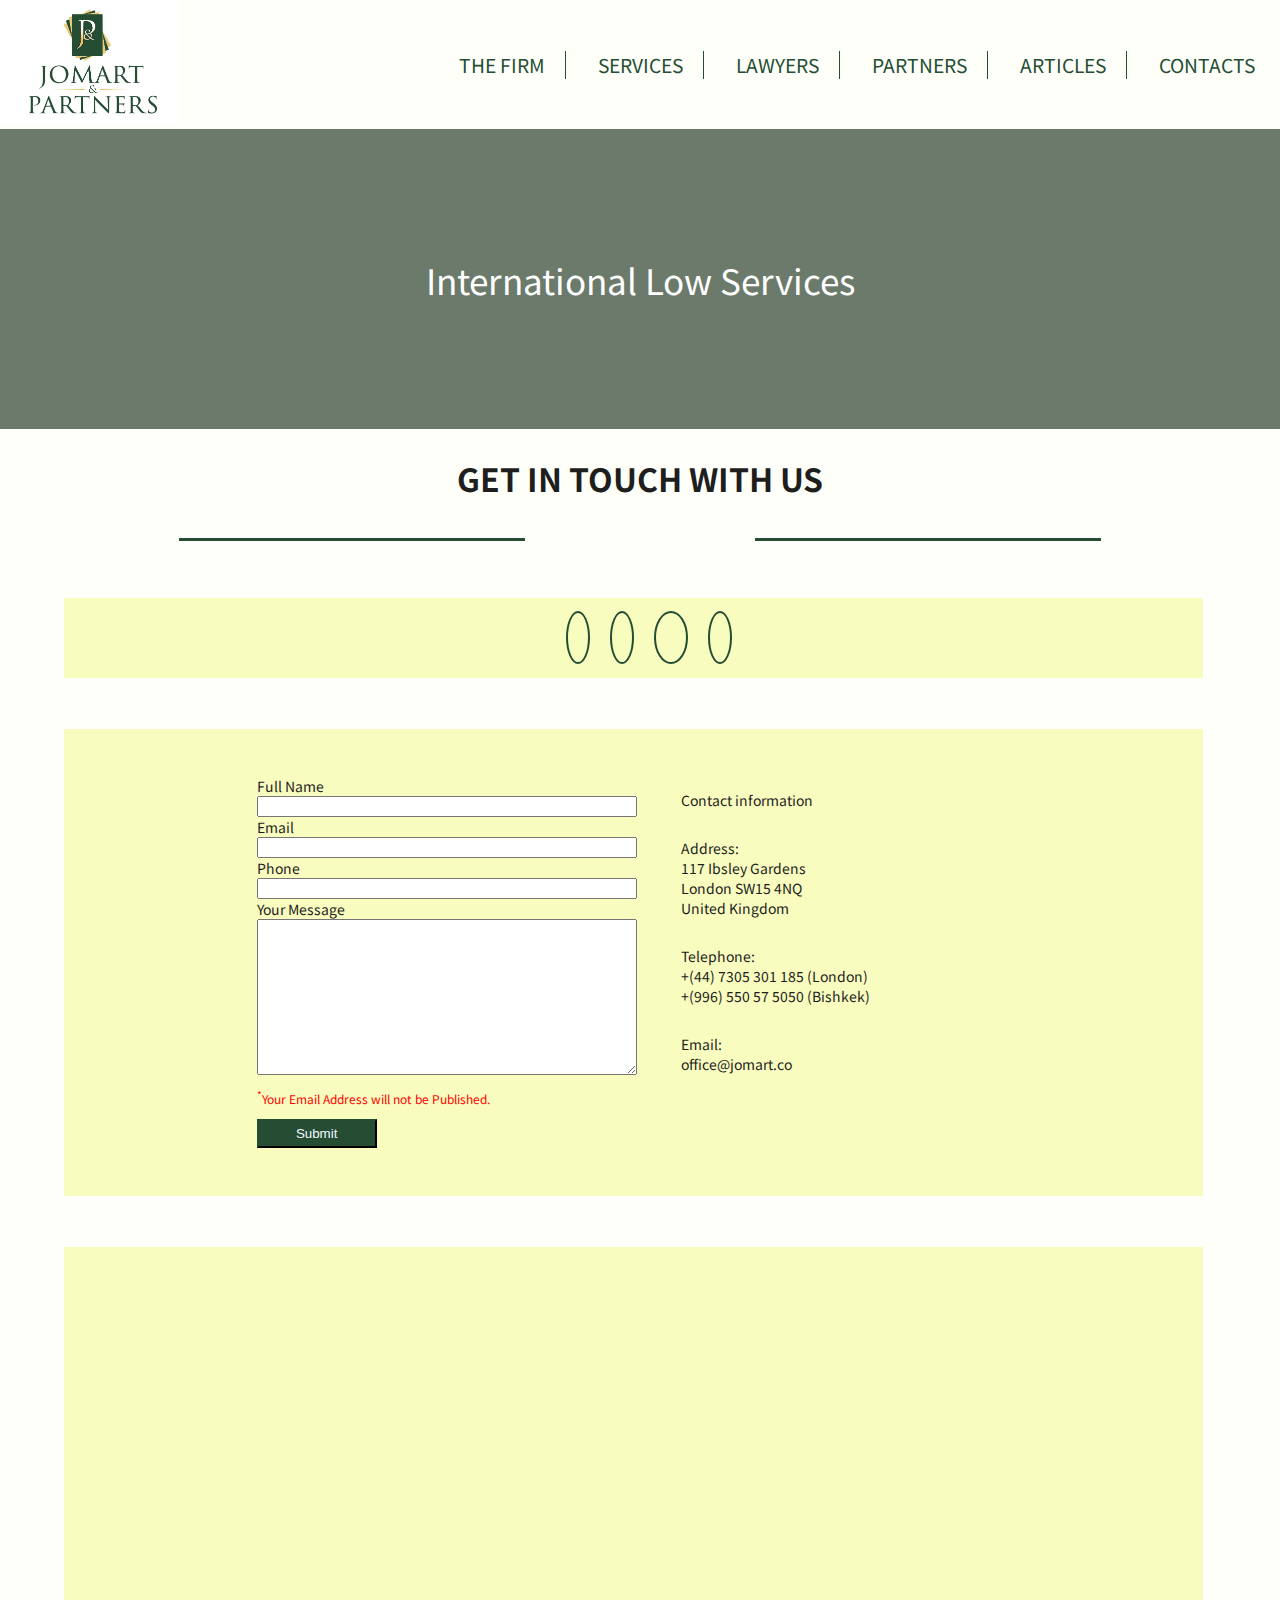
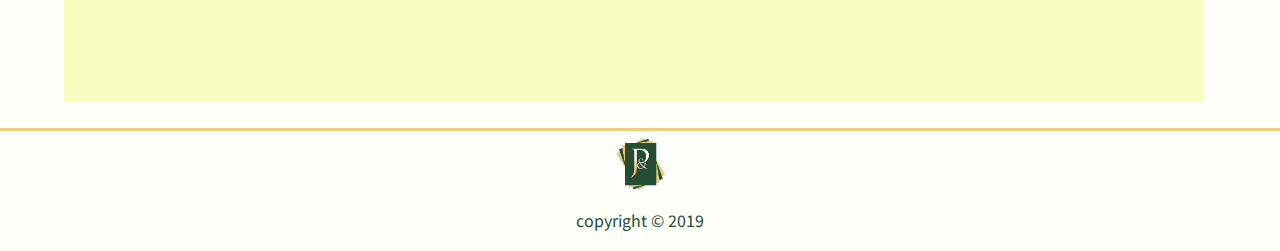
<file: contact.html>
<!DOCTYPE html>
<html lang="en">
<head>
	<meta charset="UTF-8">
	<meta name="viewport" content="width=device-width, initial-scale=1, shrink-to-fit=no">
	<title>Document</title>
	<link rel="stylesheet" href="style/contact.css">
	<link rel="stylesheet" href="https://use.fontawesome.com/releases/v5.7.2/css/all.css" integrity="sha384-fnmOCqbTlWIlj8LyTjo7mOUStjsKC4pOpQbqyi7RrhN7udi9RwhKkMHpvLbHG9Sr" crossorigin="anonymous">
</head>
<body>
	<nav>
		<a><img class="brand" src="img/jomart%20partners-1.jpg" alt="" ></a>
		<a class="menu-btn"><i class="fas fa-bars" id="menuBtn"></i></a>
			<div class="main-menu">
			<ul>
				<li><a href="index.html">THE FIRM</a></li>
				<li><a href="services.html">SERVICES</a></li>
				<li><a href="lawyers.html">LAWYERS</a></li>
				<li><a href="partners.html">PARTNERS</a></li>
				<li><a href="articles.html">ARTICLES</a></li>
				<li><a href="contact.html">CONTACTS</a></li>
			</ul>
			</div>
			<div class="said-menu" id="saidBar">
			<ul>
				<li><i id="close" class="fas fa-times"></i></li>
				<li><a href="index.html">THE FIRM</a></li>
				<li><a href="services.html">SERVICES</a></li>
				<li><a href="lawyers.html">LAWYERS</a></li>
				<li><a href="partners.html">PARTNERS</a></li>
				<li><a href="articles.html">ARTICLES</a></li>
				<li><a href="contact.html">CONTACTS</a></li>
			</ul>
			</div>
		</nav>
	<header>
		<div class="header-main">
		</div>
	</header>
		<div class="get-touch">
			<h1>GET IN TOUCH WITH US</h1>
			<div class="empty">
				<div></div>
				<div></div>
			</div>
		</div>
	<section class="media">
		<a href="#"><i class="fab fa-twitter"></i></a>
		<a href="#"><i class="fab fa-linkedin-in"></i></a>
		<a href="#"><i class="fab fa-facebook-f"></i></a>
		<a href="#"><i class="fab fa-instagram"></i></a>
	</section>
	<section>
			<form action="get"> 
				<label for="name">Full Name</label>
				<input type="text" id="name">
				<label for="email">Email</label>
				<input type="text" id="email">
				<label for="phone">Phone</label>
				<input type="text" id="phone">
				<label for="text-area">Your Message</label>
				<textarea name="textarea" id="textarea" cols="30" rows="10"></textarea>
 				<p><sup>*</sup>Your Email Address will not be Published.</p>		
				<input id="submit" type="submit" value="Submit">
			</form>
			<div class="contact-info">
				<p>Contact information</p>
				<p><span>Address:<br>
				117 Ibsley Gardens<br>
				London SW15 4NQ<br>
				United Kingdom
				</span></p>
				<p><span>Telephone:<br>
				+(44) 7305 301 185 (London)<br>
				+(996) 550 57 5050 (Bishkek)
				</span></p>
				<p><span>
				Email:<br>
				office@jomart.co
				</span></p>
			</div>
		</section>
		<section>
			<div class="map">
				<iframe src="https://www.google.com/maps/embed?pb=!1m18!1m12!1m3!1d3032.3445593950837!2d72.79280811535935!3d40.53397617935168!2m3!1f0!2f0!3f0!3m2!1i1024!2i768!4f13.1!3m3!1m2!1s0x38bdafe884f54745%3A0x4919db7317eea285!2sZorro+Moto!5e0!3m2!1sru!2skg!4v1560501622369!5m2!1sru!2skg" width="800" height="400" frameborder="0" style="border:0" allowfullscreen></iframe>
			</div>
		</section>
	<footer>
		<img src="img/jomart%20cut.jpg" alt="">
		<p>copyright &copy; 2019</p>
	</footer>
	<script src="js/script.js"></script>
</body>
</html>
</file>
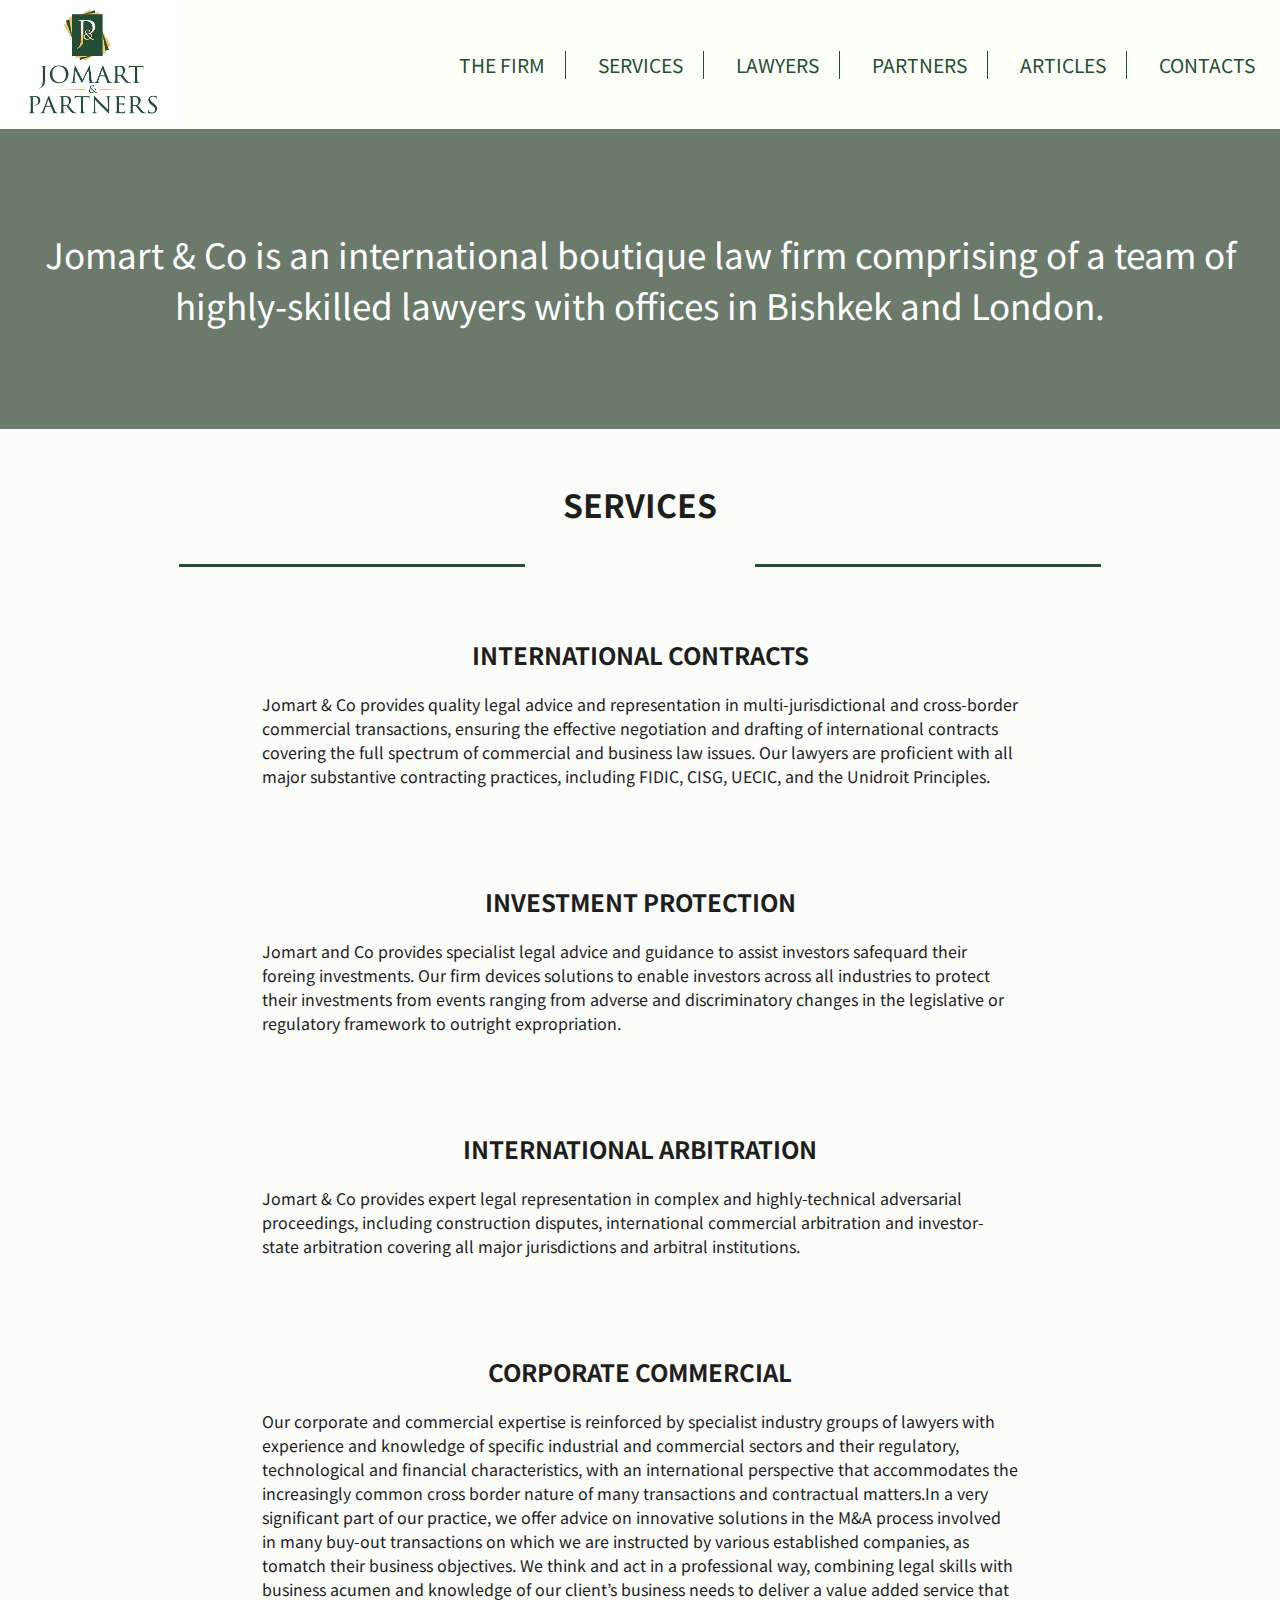
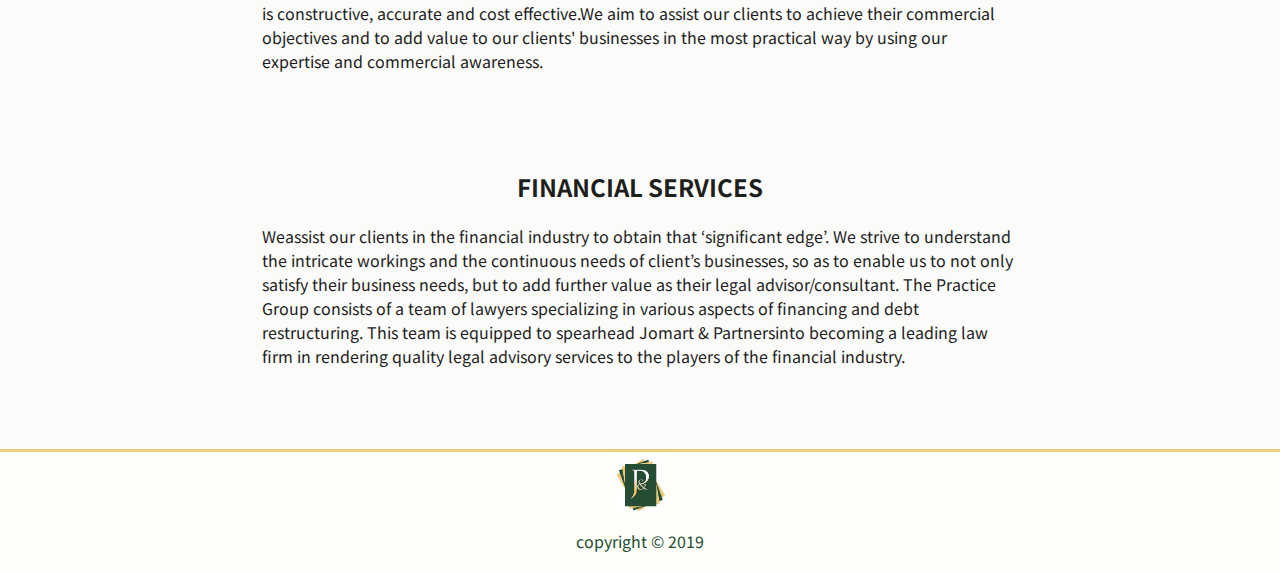
<file: services.html>
<!DOCTYPE html>
<html lang="en">
<head>
	<meta charset="UTF-8">
	<meta name="viewport" content="width=device-width, initial-scale=1, shrink-to-fit=no">
	<title>Document</title>
	<link rel="stylesheet" href="style/services.css">
	<link rel="stylesheet" href="https://use.fontawesome.com/releases/v5.7.2/css/all.css" integrity="sha384-fnmOCqbTlWIlj8LyTjo7mOUStjsKC4pOpQbqyi7RrhN7udi9RwhKkMHpvLbHG9Sr" crossorigin="anonymous">
</head>
<body>
	<nav>
		<a><img class="brand" src="img/jomart%20partners-1.jpg" alt="" ></a>
		<a class="menu-btn"><i class="fas fa-bars" id="menuBtn"></i></a>
			<div class="main-menu">
			<ul>
				<li><a href="index.html">THE FIRM</a></li>
				<li><a href="services.html">SERVICES</a></li>
				<li><a href="lawyers.html">LAWYERS</a></li>
				<li><a href="partners.html">PARTNERS</a></li>
				<li><a href="articles.html">ARTICLES</a></li>
				<li><a href="contact.html">CONTACTS</a></li>
			</ul>
			</div>
			<div class="said-menu" id="saidBar">
			<ul>
				<li><i id="close" class="fas fa-times"></i></li>
				<li><a href="index.html">THE FIRM</a></li>
				<li><a href="services.html">SERVICES</a></li>
				<li><a href="lawyers.html">LAWYERS</a></li>
				<li><a href="partners.html">PARTNERS</a></li>
				<li><a href="articles.html">ARTICLES</a></li>
				<li><a href="contact.html">CONTACTS</a></li>
			</ul>
			</div>
		</nav>
	<header>
		<div class="header-main">
		</div>
	</header>
		<section>
			<div class="background">
				<div class="services">
					<h1>SERVICES</h1>
					<div class="empty">
						<div></div>
						<div></div>
					</div>
				</div>
				<div class="blocks">
					<div>
						<h2>INTERNATIONAL CONTRACTS</h2>
						<p>Jomart & Co provides quality legal advice and representation in multi-jurisdictional and cross-border commercial transactions, ensuring the effective negotiation and drafting of international contracts covering the full spectrum of commercial and business law issues. Our lawyers are proficient with all major substantive contracting practices, including FIDIC, CISG, UECIC, and the Unidroit Principles.</p>
					</div>
					<div>
						<h2>INVESTMENT PROTECTION</h2>
						<p>Jomart and Co provides specialist legal advice and guidance to assist investors safequard their foreing investments. Our firm devices solutions to enable investors across all industries to protect their investments from events ranging from adverse and discriminatory changes in the legislative or regulatory framework to outright expropriation.</p>
					</div>
					<div>
						<h2>INTERNATIONAL ARBITRATION</h2>
						<p>Jomart & Co provides expert legal representation in complex and highly-technical adversarial proceedings, including construction disputes, international commercial arbitration and investor-state arbitration covering all major jurisdictions and arbitral institutions.</p>
					</div>
					<div>
						<h2>CORPORATE COMMERCIAL</h2>
						<p>Our corporate and commercial expertise is reinforced by specialist industry groups of lawyers with experience and knowledge of specific industrial and commercial sectors and their regulatory, technological and financial characteristics, with an international perspective that accommodates the increasingly common cross border nature of many transactions and contractual matters.In a very significant part of our practice, we offer advice on innovative solutions in the M&A process involved in many buy-out transactions on which we are instructed by various established companies, as tomatch their business objectives. We think and act in a professional way, combining legal skills with business acumen and knowledge of our client’s business needs to deliver a value added service that is constructive, accurate and cost effective.We aim to assist our clients to achieve their commercial objectives and to add value to our clients' businesses in the most practical way by using our expertise and commercial awareness.</p>
					</div>
					<div>
						<h2>FINANCIAL SERVICES</h2>
						<p>Weassist our clients in the financial industry to obtain that ‘significant edge’. We strive to understand the intricate workings and the continuous needs of client’s businesses, so as to enable us to not only satisfy their business needs, but to add further value as their legal advisor/consultant. The Practice Group consists of a team of lawyers specializing in various aspects of financing and debt restructuring. This team is equipped to spearhead Jomart & Partnersinto becoming a leading law firm in rendering quality legal advisory services to the players of the financial industry.</p>
					</div>
				</div>
				</div>
			</section>
	<footer>
		<img src="img/jomart%20cut.jpg" alt="">
		<p>copyright &copy; 2019</p>
	</footer>
	<script src="js/script.js"></script>
</body>
</html>
</file>
<file: style/contact.css>
@import url('https://fonts.googleapis.com/css?family=Noto+Sans+KR&display=swap');
body{
	margin: 0;
	padding: 0;
	font-family: 'Noto Sans KR', sans-serif;
	background-color: 	#FFFFFA;
}
nav{
	display: inline-flex;
	align-items: center;
	width: 100%;
	justify-content: space-between;
/*	position: fixed;*/
}
nav a{
	transition: all ease 1s;
}
.main-menu ul {
	display: inline-flex;
	padding: 0;
}
.main-menu li{
	list-style: none;
	margin: 0 2px 0 30px;
	padding-right: 20px;
	border-right: 1px solid rgb(36, 77, 52);
}
.main-menu li:last-child{
	border-right: 3px solid transparent; 
}
.main-menu a{
	text-decoration: none;
	color: rgb(36, 77, 52);
	font-size: 1.2rem;
}
.main-menu a:hover{
	color: 	#F0CB7B;
}
#saidBar{
	width: 400px;
	height: 100vh;
	position: fixed;
	left: -420px;
	top: 0;
	transition: all ease 1s;
	background-color: #FFFFFA;
	color: rgb(36, 77, 52);
	z-index: 2;
	
}
.said-menu ul {
	display: flex;
	flex-direction: column;
}
.said-menu li{
	list-style: none;
	margin-left: 50px;
}
.said-menu a{
	padding:0 20px;
	text-decoration: none;
	color: rgb(36, 77, 52);
	font-size: 1.2rem;
	border-bottom: 1px solid rgb(36, 77, 52);
	
}
.said-menu a:hover{
	color: 	#F0CB7B;
}
#close{
	margin-left: 200px;
	margin-bottom: 50px;
}
.brand{
	width: 180px;
}
.menu-toggle{
	opacity: 0;
	position: absolute;
}
.menu-btn{
	padding: 1rem;
	display: none;
	color: rgb(36, 77, 52);
	position: absolute;
	left: 20%;
	top: 30px;
}
.header-main{
	width: 100%;
	height: 300px;
	 background: url('https://images.pexels.com/photos/1913201/pexels-photo-1913201.jpeg?cs=srgb&dl=-1913201.jpg&fm=jpg')bottom/cover;
	
	position: relative;
}
.header-main::after{
	content: 'International Low Services';
	display: block;
	width: 100%;
	height: 100%;
	position: absolute;
	left: 0;
	top: 0;
	background-color: rgba(9, 33, 11, 0.6);
	color: #fff;
	display: flex;
	justify-content: center;
	align-items: center;
	text-align: center;
	font-size: 35px;
}
.get-touch{
	width: 90%;
	color: rgb(30, 30, 29);
	margin: 2% 5%;
	text-align: center;
}
.empty{
	display: inline-flex;
	width: 100%;
	justify-content: center;
}
.empty div{
	background-color: rgb(36, 77, 52);
	width: 30%;
	height: 3px;
	margin:  0 10%;
}
section{
	width: 85%;
	background-color: rgb(248, 252, 191);
	margin: 2% 5%;
	display: inline-flex;
	color: rgb(30, 30, 29);
	justify-content: center;
	font-size: 14px;
	padding: 2% 0 2% 4%;
}
.media i{
	font-size: 20px;
	color: rgb(36, 77, 52); 
	border: 2px solid rgb(36, 77, 52);
	padding: 10px;
	margin-right: 20px;
	border-radius: 50%;
}
.media .fa-facebook-f{
	padding: 10px 15px;
}
section a:hover{
	transform: scale(1.1);
}
form, .contact-info{
	width: 35%;
	display: flex;
	flex-direction: column;
	padding: 2%;
}
form p{
	color: red;
	font-size: 12px;
}
#submit{
	width: 120px;
	padding: 5px;
	background-color:rgb(36, 77, 52); 
	border-color: rgb(36, 77, 52); 
	color: aliceblue;
}
footer img {
	width: 50px;
}
footer{
	width: 100%;
	height: 120px;
	text-align: center;
	color:  rgb(36, 77, 52);
	border-top: 3px solid 	#F0CB7B;
	display: flex;
	flex-direction: column;
	justify-content: center;
	align-items: center;
}
@media screen and (max-width: 1050px){
	.main-menu a{
		font-size: 1rem;
	}
	.slide{
		font-size:1.5rem;
	}
	.carousel{
		height: 350px;
	}
	.slide h1{
		margin-top:20%;
	}
}
@media screen and (max-width: 970px){
	.main-menu li{
		margin: 0 5px;
		padding-right: 8px
	}
	.slide h1{
		font-size:34px;
	}
}

@media screen and (max-width: 830px){
	.menu-btn{
		display: inline-block;
		left: 
	}
	.main-menu{
		display: none;
	}
	.slide h1{
		font-size:28px;
	}
	nav{
		display: inline-flex;
		flex-direction: row-reverse;
	}
}
@media screen and (max-width: 576px){
	.slide h1{
		margin-top:30%;
	}
}
</file>
<file: style/services.css>
@import url('https://fonts.googleapis.com/css?family=Noto+Sans+KR&display=swap');
body{
	margin: 0;
	padding: 0;
	font-family: 'Noto Sans KR', sans-serif;
	background-color: 	#FFFFFA;
	color: rgb(30, 30, 29);
}
nav{
	display: inline-flex;
	align-items: center;
	width: 100%;
	justify-content: space-between;
/*	position: fixed;*/
}
nav a{
	transition: all ease 1s;
}
.main-menu ul {
	display: inline-flex;
	padding: 0;
}
.main-menu li{
	list-style: none;
	margin: 0 2px 0 30px;
	padding-right: 20px;
	border-right: 1px solid rgb(36, 77, 52);
}
.main-menu li:last-child{
	border-right: 3px solid transparent; 
}
.main-menu a{
	text-decoration: none;
	color: rgb(36, 77, 52);
	font-size: 1.2rem;
}
.main-menu a:hover{
	color: 	#F0CB7B;
}
#saidBar{
	width: 400px;
	height: 100vh;
	position: fixed;
	left: -420px;
	top: 0;
	transition: all ease 1s;
	background-color: #FFFFFA;
	color: rgb(36, 77, 52);
	z-index: 2;
}
.said-menu ul {
	display: flex;
	flex-direction: column;
}
.said-menu li{
	list-style: none;
	margin-left: 50px;
}
.said-menu a{
	padding:0 20px;
	text-decoration: none;
	color: rgb(36, 77, 52);
	font-size: 1.2rem;
	border-bottom: 1px solid rgb(36, 77, 52);
	
}
.said-menu a:hover{
	color: 	#F0CB7B;
}
#close{
	margin-left: 200px;
	margin-bottom: 50px;
}
.brand{
	width: 180px;
}
.menu-toggle{
	opacity: 0;
	position: absolute;
}
.menu-btn{
	padding: 1rem;
	display: none;
	color: rgb(36, 77, 52);
	position: absolute;
	left: 20%;
	top: 30px;
}
.header-main{
	width: 100%;
	height: 300px;
	 background: url('https://images.pexels.com/photos/1913201/pexels-photo-1913201.jpeg?cs=srgb&dl=-1913201.jpg&fm=jpg')bottom/cover;
	position: relative;
}
.header-main::after{
	content: 'Jomart & Co is an international boutique law firm comprising of a team of highly-skilled lawyers with offices in Bishkek and London. ';
	display: block;
	width: 100%;
	height: 100%;
	position: absolute;
	left: 0;
	top: 0;
	background-color: rgba(9, 33, 11, 0.6);
	color: #fff;
	display: flex;
	justify-content: center;
	align-items: center;
	text-align: center;
	font-size: 35px;
	text-align: center;
}
.services{
	width: 90%;
	color: rgb(30, 30, 29);
	margin: 2% 5%;
	text-align: center;
}
.empty{
	display: inline-flex;
	width: 100%;
	justify-content: center;
}
.empty div{
	background-color: rgb(36, 77, 52);
	width: 30%;
	height: 3px;
	margin:  0 10%;
}
section{
	background: url('https://zdraveikrasota.com/wp-content/uploads/2017/02/law.jpg') top/cover;
	width: 100%;
}
.background{
	width: 100%;
	height: 100%;
	background-color: rgba(250,250,250, .7);
	padding: 2% 0;
}
.blocks{
	width: 70%;
	margin: 0 auto;
}
.blocks div{
/*	box-shadow: 0 0 5px 1px #d6c82c;*/
	margin: 20px;
	padding: 20px 50px;
}
.blocks h2{
	text-align: center;
}
footer img {
	width: 50px;
}
footer{
	width: 100%;
	height: 120px;
	text-align: center;
	color:  rgb(36, 77, 52);
	border-top: 3px solid #F0CB7B;
	display: flex;
	flex-direction: column;
	justify-content: center;
	align-items: center;
}
@media screen and (max-width: 1050px){
	.main-menu a{
		font-size: 1rem;
	}
	.slide{
		font-size:1.5rem;
	}
	.carousel{
		height: 350px;
	}
	.slide h1{
		margin-top:20%;
	}
}
@media screen and (max-width: 970px){
	.main-menu li{
		margin: 0 5px;
		padding-right: 8px
	}
	.slide h1{
		font-size:34px;
	}
}

@media screen and (max-width: 830px){
	.menu-btn{
		display: inline-block;
		left: 
	}
	.main-menu{
		display: none;
	}
	.slide h1{
		font-size:28px;
	}
	nav{
		display: inline-flex;
		flex-direction: row-reverse;
	}
}
@media screen and (max-width: 576px){
	.slide h1{
		margin-top:30%;
	}
}
</file>
